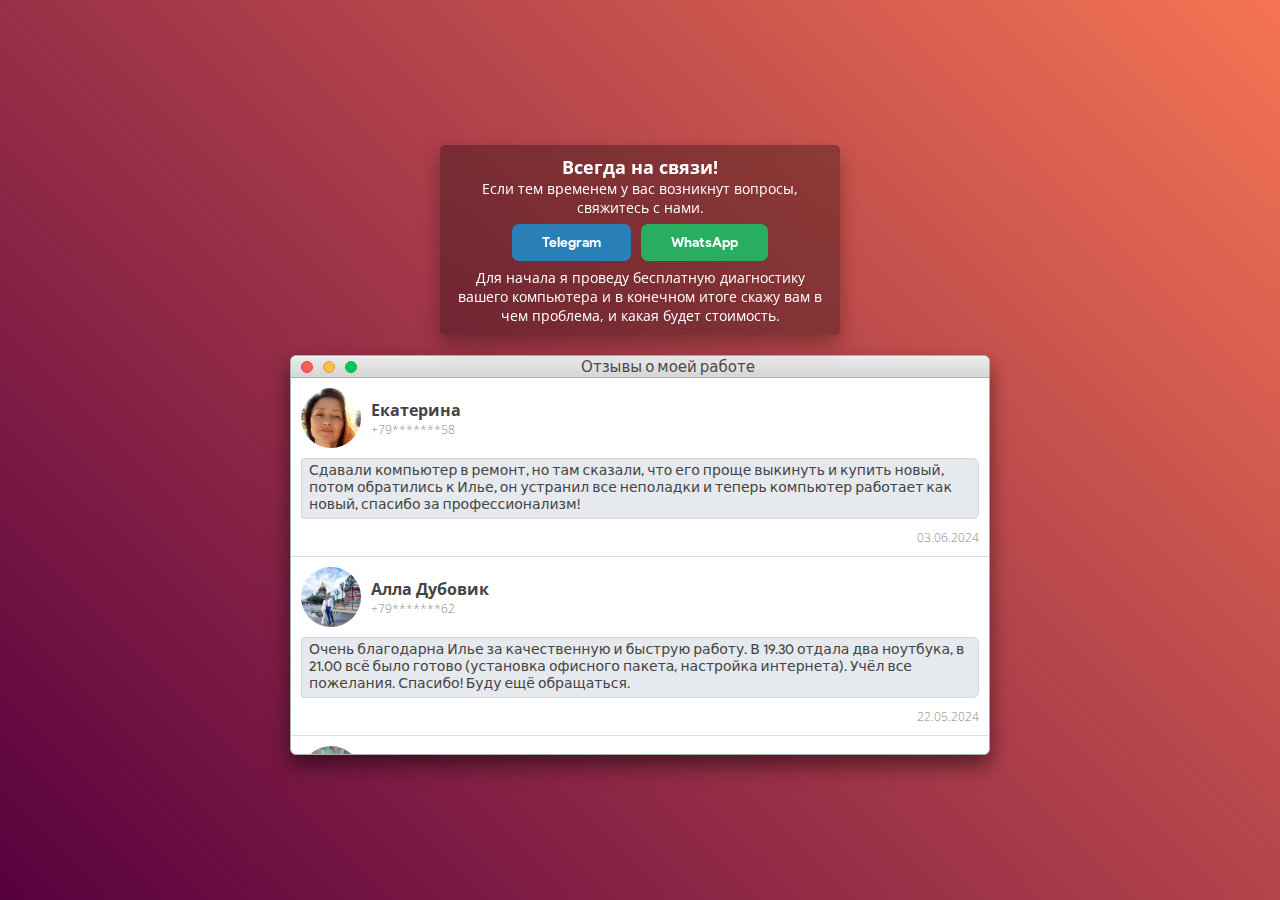
<file: index.html>
<!DOCTYPE html>
<html lang="ru">

<head>
    <meta charset="UTF-8">
    <meta name="viewport"
        content="width=device-width, initial-scale=1.0, minimum-scale=1.0, maximum-scale=1.0, minimal-ui, user-scalable=no">

    <title>Awiservice</title>

    <link rel="stylesheet" href="/css/style.css">
    <link rel="stylesheet" href="https://cdnjs.cloudflare.com/ajax/libs/font-awesome/6.5.2/css/all.min.css"
        integrity="sha512-SnH5WK+bZxgPHs44uWIX+LLJAJ9/2PkPKZ5QiAj6Ta86w+fsb2TkcmfRyVX3pBnMFcV7oQPJkl9QevSCWr3W6A=="
        crossorigin="anonymous" referrerpolicy="no-referrer" />

    <link rel="shortcut icon" href="/awiservice.ico" type="image/x-icon">
    <link rel="mask-icon" href="/image/awiservice-icon.svg" color="#121519">
    <link rel="apple-touch-icon" href="image/awiservice-icon.png">
</head>

<body>
    <main>

        <!-- ИНФО -->
        <div class="main">
            <div class="box">
                <div class="contacts">
                    <h2>Всегда на связи!</h2>
                    <p>Если тем временем у вас возникнут вопросы, свяжитесь с нами.</p>
                </div>
                <div class="content-send">
                    <a href="https://t.me/awiservice" target="_blank" class="box-telegram">Telegram</a>
                    <a href="https://wa.me/+79886058630" target="_blank" class="box-whatsapp">WhatsApp</a>
                </div>
                <div class="info">
                    <p>Для начала я проведу бесплатную диагностику вашего компьютера и в конечном итоге скажу вам в чем проблема, и какая будет стоимость.</p>
                </div>
            </div>
        </div>

        <!-- ОТЗЫВЫ -->
        <div class="section-reviews">
            <div class="window">
                <div class="titlebar">
                    <div class="buttons">
                        <div class="close">
                            <a class="closebutton" href="#"></a>
                            <!-- close button link -->
                        </div>
                        <div class="minimize">
                            <a class="minimizebutton" href="#"></a>
                            <!-- minimize button link -->
                        </div>
                        <div class="zoom">
                            <a class="zoombutton" href="#"></a>
                            <!-- zoom button link -->
                        </div>
                    </div>
                    <h4>Отзывы о моей работе</h4>
                </div>
                <div class="content">
                    <!-- НАЧАЛО -->
                    <div class="reviews">
                        <div class="profile-ind">
                            <div class="profile-in">
                                <div class="cloud-img">
                                    <div class="box-img">
                                        <img src="image/r9.jpg" alt="">
                                    </div>
                                </div>
                                <div class="profile-n-s">
                                    <div class="pname">
                                        <h5>Екатерина</h5>
                                        <snap class="r-number">+79*******58</snap>
                                    </div>
                                    <div class="stars">
                                        <i class="fa-solid fa-star"></i>
                                        <i class="fa-solid fa-star"></i>
                                        <i class="fa-solid fa-star"></i>
                                        <i class="fa-solid fa-star"></i>
                                        <i class="fa-solid fa-star"></i>
                                    </div>
                                </div>
                            </div>
                        </div>
                        <div class="content-comment">
                            <div class="box-comment">
                                <p>Сдавали компьютер в ремонт, но там сказали, что его проще выкинуть и купить новый,
                                    потом обратились к Илье, он устранил все неполадки и теперь компьютер работает как
                                    новый, спасибо за профессионализм!</p>
                            </div>
                            <div class="box-date">
                                <snap class="r-date">03.06.2024</snap>
                            </div>
                        </div>
                    </div>
                    <!-- КОНЕЦ -->
                    <!-- НАЧАЛО -->
                    <div class="reviews">
                        <div class="profile-ind">
                            <div class="profile-in">
                                <div class="cloud-img">
                                    <div class="box-img">
                                        <img src="image/r8.jpg" alt="">
                                    </div>
                                </div>
                                <div class="profile-n-s">
                                    <div class="pname">
                                        <h5>Алла Дубовик</h5>
                                        <snap class="r-number">+79*******62</snap>
                                    </div>
                                    <div class="stars">
                                        <i class="fa-solid fa-star"></i>
                                        <i class="fa-solid fa-star"></i>
                                        <i class="fa-solid fa-star"></i>
                                        <i class="fa-solid fa-star"></i>
                                        <i class="fa-solid fa-star"></i>
                                    </div>
                                </div>
                            </div>
                        </div>
                        <div class="content-comment">
                            <div class="box-comment">
                                <p>Очень благодарна Илье за качественную и быструю работу. В 19.30 отдала два ноутбука,
                                    в 21.00 всё было готово (установка офисного пакета, настройка интернета). Учёл все
                                    пожелания. Спасибо! Буду ещё обращаться.</p>
                            </div>
                            <div class="box-date">
                                <snap class="r-date">22.05.2024</snap>
                            </div>
                        </div>
                    </div>
                    <!-- КОНЕЦ -->
                    <!-- НАЧАЛО -->
                    <div class="reviews">
                        <div class="profile-ind">
                            <div class="profile-in">
                                <div class="cloud-img">
                                    <div class="box-img">
                                        <img src="image/IMG_2678.jpeg" alt="">
                                    </div>
                                </div>
                                <div class="profile-n-s">
                                    <div class="pname">
                                        <h5>Савинова</h5>
                                        <snap class="r-number">+79*******70</snap>
                                    </div>
                                    <div class="stars">
                                        <i class="fa-solid fa-star"></i>
                                        <i class="fa-solid fa-star"></i>
                                        <i class="fa-solid fa-star"></i>
                                        <i class="fa-solid fa-star"></i>
                                        <i class="fa-solid fa-star"></i>
                                    </div>
                                </div>
                            </div>
                        </div>
                        <div class="content-comment">
                            <div class="box-comment">
                                <p>Спасибо вам большое за ремонт телефона! Сделали быстро и не дорого!</p>
                            </div>
                            <div class="box-date">
                                <snap class="r-date">01.05.2024</snap>
                            </div>
                        </div>
                    </div>
                    <!-- КОНЕЦ -->
                    <!-- НАЧАЛО -->
                    <div class="reviews">
                        <div class="profile-ind">
                            <div class="profile-in">
                                <div class="cloud-img">
                                    <div class="box-img">
                                        <img src="image/r6.jpg" alt="">
                                    </div>
                                </div>
                                <div class="profile-n-s">
                                    <div class="pname">
                                        <h5>роман</h5>
                                        <snap class="r-number">Скрытый номер</snap>
                                    </div>
                                    <div class="stars">
                                        <i class="fa-solid fa-star"></i>
                                        <i class="fa-solid fa-star"></i>
                                        <i class="fa-solid fa-star"></i>
                                        <i class="fa-solid fa-star"></i>
                                        <i class="fa-solid fa-star"></i>
                                    </div>
                                </div>
                            </div>
                        </div>
                        <div class="content-comment">
                            <div class="box-comment">
                                <p>Хочу выразить благодарность мастеру Илье! Ноутбук в буквальном смысле развалился, но
                                    на нем была очень важная информация. Нигде не могли его починить, но Илья всё
                                    сделал. Спасибо за помощь. 👍</p>
                            </div>
                            <div class="box-date">
                                <snap class="r-date">31.03.2024</snap>
                            </div>
                        </div>
                    </div>
                    <!-- КОНЕЦ -->
                    <!-- НАЧАЛО -->
                    <div class="reviews">
                        <div class="profile-ind">
                            <div class="profile-in">
                                <div class="cloud-img">
                                    <div class="box-img">
                                        <img src="image/r4.jpg" alt="">
                                    </div>
                                </div>
                                <div class="profile-n-s">
                                    <div class="pname">
                                        <h5>Нина Бабенко</h5>
                                        <snap class="r-number">+79*******81</snap>
                                    </div>
                                    <div class="stars">
                                        <i class="fa-solid fa-star"></i>
                                        <i class="fa-solid fa-star"></i>
                                        <i class="fa-solid fa-star"></i>
                                        <i class="fa-solid fa-star"></i>
                                        <i class="fa-solid fa-star"></i>
                                    </div>
                                </div>
                            </div>
                        </div>
                        <div class="content-comment">
                            <div class="box-comment">
                                <p>Обратилась снова к мастеру Илье, нужно было отремонтировать компьютер, который не
                                    запускался. Илья нашел и устранил проблему (сменил блок питания). Огромное спасибо!
                                    Мастер отличный!!! 👍</p>
                            </div>
                            <div class="box-date">
                                <snap class="r-date">31.03.2024</snap>
                            </div>
                        </div>
                    </div>
                    <!-- КОНЕЦ -->
                    <!-- НАЧАЛО -->
                    <div class="reviews">
                        <div class="profile-ind">
                            <div class="profile-in">
                                <div class="cloud-img">
                                    <div class="box-img">
                                        <img src="image/r5.jpg" alt="">
                                    </div>
                                </div>
                                <div class="profile-n-s">
                                    <div class="pname">
                                        <h5>Elena</h5>
                                        <snap class="r-number">Скрытый номер</snap>
                                    </div>
                                    <div class="stars">
                                        <i class="fa-solid fa-star"></i>
                                        <i class="fa-solid fa-star"></i>
                                        <i class="fa-solid fa-star"></i>
                                        <i class="fa-solid fa-star"></i>
                                        <i class="fa-solid fa-star"></i>
                                    </div>
                                </div>
                            </div>
                        </div>
                        <div class="content-comment">
                            <div class="box-comment">
                                <p>Спасибо большое специалисту Илье! Обратились по поводу настройки системы
                                    видеонаблюдения. Работа выполнена качественно, быстро. Остались только положительные
                                    эмоции. Однозначно рекомендую! 👍</p>
                            </div>
                            <div class="box-date">
                                <snap class="r-date">25.03.2024</snap>
                            </div>
                        </div>
                    </div>
                    <!-- КОНЕЦ -->
                    <!-- НАЧАЛО -->
                    <div class="reviews">
                        <div class="profile-ind">
                            <div class="profile-in">
                                <div class="cloud-img">
                                    <div class="box-img">
                                        <img src="image/r4.jpg" alt="">
                                    </div>
                                </div>
                                <div class="profile-n-s">
                                    <div class="pname">
                                        <h5>Нина Бабенко</h5>
                                        <snap class="r-number">+79*******81</snap>
                                    </div>
                                    <div class="stars">
                                        <i class="fa-solid fa-star"></i>
                                        <i class="fa-solid fa-star"></i>
                                        <i class="fa-solid fa-star"></i>
                                        <i class="fa-solid fa-star"></i>
                                        <i class="fa-solid fa-star"></i>
                                    </div>
                                </div>
                            </div>
                        </div>
                        <div class="content-comment">
                            <div class="box-comment">
                                <p>Огромное спасибо хочу выразить компьютерному мастеру Илье. Отлично справился с
                                    проблемой компьютера: быстро, качественно, недорого. Очень грамотный мастер, знающий
                                    своё дело. Буду обращаться в дальнейшем. Однозначно рекомендую 👍</p>
                            </div>
                            <div class="box-date">
                                <snap class="r-date">20.03.2024</snap>
                            </div>
                        </div>
                    </div>
                    <!-- КОНЕЦ -->
                    <!-- НАЧАЛО -->
                    <div class="reviews">
                        <div class="profile-ind">
                            <div class="profile-in">
                                <div class="cloud-img">
                                    <div class="box-img">
                                        <img src="image/r3.jpg" alt="">
                                    </div>
                                </div>
                                <div class="profile-n-s">
                                    <div class="pname">
                                        <h5>Елена (Wildberries)</h5>
                                        <snap class="r-number">+79*******38</snap>
                                    </div>
                                    <div class="stars">
                                        <i class="fa-solid fa-star"></i>
                                        <i class="fa-solid fa-star"></i>
                                        <i class="fa-solid fa-star"></i>
                                        <i class="fa-solid fa-star"></i>
                                        <i class="fa-solid fa-star"></i>
                                    </div>
                                </div>
                            </div>
                        </div>
                        <div class="content-comment">
                            <div class="box-comment">
                                <p>Спасибо Вам за профессионализм! Оценка работы - ОТЛИЧНО!!! Ответственное отношение к
                                    работе. Мастер своего дела. Рекомендую!!!</p>
                            </div>
                            <div class="box-date">
                                <snap class="r-date">07.03.2024</snap>
                            </div>
                        </div>
                    </div>
                    <!-- КОНЕЦ -->
                    <!-- НАЧАЛО -->
                    <div class="reviews">
                        <div class="profile-ind">
                            <div class="profile-in">
                                <div class="cloud-img">
                                    <div class="box-img">
                                        <img src="image/r1.jpg" alt="">
                                    </div>
                                </div>
                                <div class="profile-n-s">
                                    <div class="pname">
                                        <h5>Сергей</h5>
                                        <snap class="r-number">Скрытый номер</snap>
                                    </div>
                                    <div class="stars">
                                        <i class="fa-solid fa-star"></i>
                                        <i class="fa-solid fa-star"></i>
                                        <i class="fa-solid fa-star"></i>
                                        <i class="fa-solid fa-star"></i>
                                        <i class="fa-solid fa-star"></i>
                                    </div>
                                </div>
                            </div>
                        </div>
                        <div class="content-comment">
                            <div class="box-comment">
                                <p>Очень понравилось обслуживание, качественно выполненная работа, за 2 часа ноутбук как
                                    новый и цена радует, спасибо 🙏</p>
                            </div>
                            <div class="box-date">
                                <snap class="r-date">06.03.2024</snap>
                            </div>
                        </div>
                    </div>
                    <!-- КОНЕЦ -->
                    <!-- НАЧАЛО -->
                    <div class="reviews">
                        <div class="profile-ind">
                            <div class="profile-in">
                                <div class="cloud-img">
                                    <div class="box-img">
                                        <img src="image/r2.jpg" alt="">
                                    </div>
                                </div>
                                <div class="profile-n-s">
                                    <div class="pname">
                                        <h5>Mariya Marusya</h5>
                                        <snap class="r-number">+79*******98</snap>
                                    </div>
                                    <div class="stars">
                                        <i class="fa-solid fa-star"></i>
                                        <i class="fa-solid fa-star"></i>
                                        <i class="fa-solid fa-star"></i>
                                        <i class="fa-solid fa-star"></i>
                                        <i class="fa-solid fa-star"></i>
                                    </div>
                                </div>
                            </div>
                        </div>
                        <div class="content-comment">
                            <div class="box-comment">
                                <p>Обращалась к Илье, удалил все вирусы, переустановил все необходимое. Отличный мастер
                                    своего дела! Спасибо большое ☺️</p>
                            </div>
                            <div class="box-date">
                                <snap class="r-date">05.02.2024</snap>
                            </div>
                        </div>
                    </div>
                    <!-- КОНЕЦ -->
                </div>
            </div>
        </div>
    </main>

    <script type="text/javascript">
        document.addEventListener("touchstart", function(){}, true);
        document.ondragstart = prohibit; //запрещаем перетаскивание
        document.onselectstart = prohibit; //запрещаем выделение
        document.oncontextmenu = prohibit; //запрещаем клик правой кнопкой
        function prohibit() {
            return false; //предотвращает все эти события
        }
    </script>
</body>

</html>
</file>
<file: css/style.css>
@import url('https://fonts.googleapis.com/css2?family=Open+Sans:wght@300;400;500;600;700&display=swap'); 
/* @import url('https://fonts.googleapis.com/css2?family=Noto+Sans:ital,wght@0,100..900;1,100..900&display=swap'); */

*, *:before, *:after
{
    margin: 0;
    padding: 0;
    box-sizing: border-box;
}

@font-face{
    font-family: ProductSans;
    font-display: swap;
    font-style: normal;
    font-weight: 400;
    src: url(/fonts/ProductSansRegular.ttf);
}
@font-face{
    font-family: ProductSans;
    font-display: swap;
    font-style: bold;
    font-weight: 600;
    src: url(/fonts/ProductSansBold.ttf);
}

body {
    font-family: 'Open Sans', sans-serif;
    touch-action: manipulation;
    background: linear-gradient(45deg, #57003f 0%,#f57453 100%);
    background: -webkit-linear-gradient(45deg, #57003f 0%,#f57453 100%);
    background-repeat: no-repeat;
    background-position: center;
    background-size: cover;
    user-select: none;
    -ms-user-select: none; 
    -moz-user-select: none; 
    -webkit-user-select: none; 
    -o-user-select: none; 
    -webkit-tap-highlight-color: transparent;
    height: 100svh;
}

ul{
    list-style: none;
}
 
a{
    text-decoration: none;
    color: #4db2ff;
    -webkit-touch-callout: none;
}

.enable { 
    -ms-user-select: all; 
    -moz-user-select: all; 
    -webkit-user-select: all; 
    -o-user-select: all; 
    user-select: all; 
}

main {
    display: flex;
    flex-direction: column;
    justify-content: center;
    height: 100svh;
    row-gap: 20px;
}

.main {
    display: flex;
    align-items: center;
    flex-direction: column;
    justify-content: center;
    margin: 0 10px;
}

.box{
    display: flex;
    flex-direction: column;
    border-radius: 6px;
    box-shadow: 0 10px 20px rgba(0, 0, 0, .3);
    background-color: rgba(0, 0, 0, .3);
    backdrop-filter: blur(20px);
    -webkit-backdrop-filter: blur(20px);
    width: 100%;
    max-width: 400px;
    border-radius: 5px;
    font-size: 14px;
    padding: 10px;
    row-gap: 7px;
    color: #fff;
}

.contacts {
    display: flex;
    flex-direction: column;
    text-align: center;
}

.contacts h2 {
    font-size: 18px;
    font-weight: bold;
}

.contacts p {
    text-align: center;
}

.info p {
    text-align: center;
}

.content-send{
    display: flex;
    justify-content: center;
    gap: 10px;
    width: 100%;
}

.box-whatsapp,
.box-telegram{
    display: flex;
    justify-content: center;
    color: #fff;
    border-radius: 7px;
    padding: 10px 30px;
    -webkit-font-smoothing: antialiased;
    -webkit-touch-callout: none;
    font-weight: bold;
    /* width: 100%; */
    transition: .3s;
    font-family: ProductSans, -apple-system, system-ui, sans-serif !important; 
}

.box-whatsapp{
    background: rgb(39, 174, 96);
}

.box-whatsapp:hover{
    background: #29b965;
}

.box-telegram{
    background: #2980B9;
}

.box-telegram:hover{
    background: #2d8ac9;
}

.section-reviews {
    display: flex;
    align-items: center;
    flex-direction: column;
    justify-content: center;
    margin: 0 10px;
}

.window {
    display: flex;
    flex-direction: column;
    /* align-items: center; */
    width: 100%;
    max-width: 700px;
    height: 400px;
    border: 1px solid #acacac;
    border-radius: 6px;
    box-shadow: 0 10px 20px rgba(0, 0, 0, 0.5);
    background-color: #fff;
    overflow: hidden;
}

.window .titlebar {
    display: flex;
    align-items: center;
    font-size: 15px;
    padding: 0 10px;
    background: linear-gradient(to bottom, #ebebeb, #d5d5d5);
    color: #4d494d;
    line-height: 20px;
    height: 30px;
    width: 100%;
    border-top: 1px solid #f3f1f3;
    border-bottom: 1px solid #b1aeb1;
    border-top-left-radius: 6px;
    border-top-right-radius: 6px;
    user-select: none;
    -webkit-user-select: none;
    -moz-user-select: none;
    -ms-user-select: none;
    -o-user-select: none;
    cursor: default;
}

.window .titlebar h4{
    font-size: 15px;
    font-weight: normal;
    display: flex;
    align-items: center;
    justify-content: center;
    height: 100%;
    width: 100%;
    font-family: ProductSans, -apple-system, system-ui, sans-serif !important;
}

.buttons {
    display: flex;
    align-items: center;
    height: 100%;
    gap: 10px;
}
  
.buttons:hover a {
    visibility: visible;
}
  
.close {
    background: #ff5c5c;
    font-size: 9pt;
    width: 12px;
    height: 12px;
    border: 1px solid #e33e41;
    border-radius: 50%;
    display: inline-block;
}
  
.close:active {
    background: #c14645;
    border: 1px solid #b03537;
}
  
.close:active .closebutton {
    color: #4e0002;
}
  
.closebutton {
    color: #820005;
    visibility: hidden;
    cursor: default;
}
  
.minimize {
    background: #ffbd4c;
    font-size: 9pt;
    width: 12px;
    height: 12px;
    border: 1px solid #e09e3e;
    border-radius: 50%;
    display: inline-block;
}
  
.minimize:active {
    background: #c08e38;
    border: 1px solid #af7c33;
}
  
  .minimize:active .minimizebutton {
    color: #5a2607;
}
  
.minimizebutton {
    color: #9a5518;
    visibility: hidden;
    cursor: default;
}
  
.zoom {
    background: #00ca56;
    font-size: 9pt;
    width: 12px;
    height: 12px;
    border: 1px solid #14ae46;
    border-radius: 50%;
    display: inline-block;
}
  
.zoom:active {
    background: #029740;
    border: 1px solid #128435;
}
  
.zoom:active .zoombutton {
    color: #003107;
}
  
.zoombutton {
    color: #006519;
    visibility: hidden;
    cursor: default;
}

.content {
    display: flex;
    flex-direction: column;
    /* row-gap: 10px; */
    /* padding: 10px; */
    overflow: auto;
}

.content::-webkit-scrollbar {
    display: none;
}

.reviews {
    display: flex;
    flex-direction: column;
    padding: 10px;
    row-gap: 10px;
    word-break: break-word;
    border-bottom: 1px solid #ddd;
}

.reviews:last-child {
    border-bottom: none;
}

.profile-ind{
    display: flex;
    justify-content: space-between;
}

.profile-in{
    display: flex;
    gap: 10px;
    width: 100%;
}

.box-img{
    position: relative;
    display: flex;
    align-items: center;
    justify-content: center;
    width: 60px;
    height: 60px;
    overflow: hidden;
    border-radius: 50px;
}

.box-img img{
    width: 100%;
    height: 100%;
    object-fit: cover;
    pointer-events: none;
}

.profile-n-s {
    display: flex;
    align-items: center;
    justify-content: space-between;
    width: 100%;
}

.pname{
    display: flex;
    flex-direction: column;
    justify-content: center;
}

.pname h5{
    font-size: 16px;
    font-weight: normal;
    color: #444;
    font-weight: bold;
}

.stars {
    display: flex;
    gap: 3px;}

.stars i {
    color: #F1C40F;
    text-shadow: 2px 2px 1px rgba(0, 0, 0, 0.1);
    font-size: 16px;
}

.pname .r-number, .r-date{
    font-size: 12px;
    font-weight: 300;
    color: #888;
}

.content-comment {
    display: flex;
    flex-direction: column;
    row-gap: 10px;
}

.box-comment {
    font-size: 14px;
    font-weight: normal;
    padding: 3px 7px 5px;
    border-radius: 3px 6px 6px 3px;
    color: #444;
    background-color: #e6e9ed;
    border: 1px solid #d2d6de;
    transition: .3s;
    font-family: ProductSans, -apple-system, system-ui, sans-serif !important; 
}

.box-comment:hover, .box-comment:active {
    background-color: #f5f7fa;
    transition: .3s;
    -webkit-tap-highlight-color: transparent;
    -webkit-user-select: none;
    -webkit-touch-callout: none /*only to disable context menu on long press*/
}

.box-date {
    display: flex;
    justify-content: end;
    align-items: center;
}
</file>
